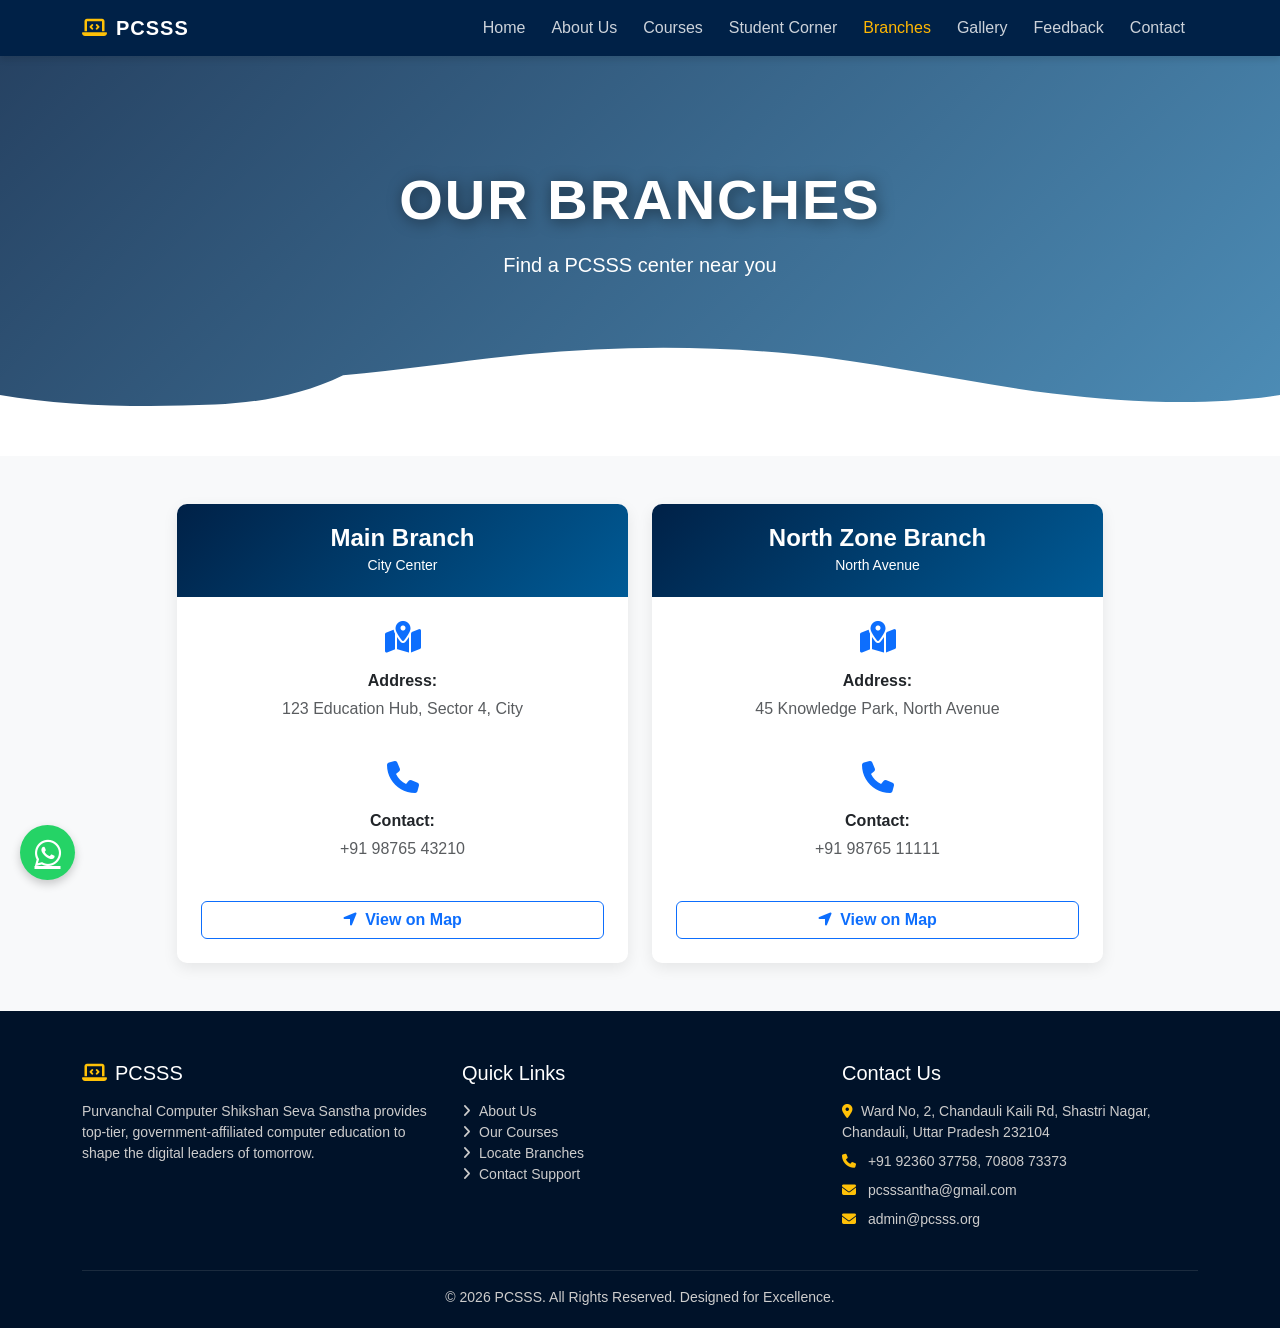
<file: branches.html>
<!DOCTYPE html>
<html lang="en">
<head>
    <meta charset="UTF-8">
    <meta name="viewport" content="width=device-width, initial-scale=1.0">
    <title>Our Branches | PCSSS</title>
    <link rel="icon" href="https://cdn-icons-png.flaticon.com/512/2884/2884931.png" type="image/png">
    <link href="https://cdn.jsdelivr.net/npm/bootstrap@5.3.0/dist/css/bootstrap.min.css" rel="stylesheet">
    <link rel="stylesheet" href="https://cdnjs.cloudflare.com/ajax/libs/font-awesome/6.4.0/css/all.min.css">
    <link href="https://unpkg.com/aos@2.3.1/dist/aos.css" rel="stylesheet">
    <link rel="stylesheet" href="css/style.css">
</head>
<body>

    <div id="preloader"><div class="spinner"></div></div>

    <nav class="navbar navbar-expand-lg sticky-top">
        <div class="container">
            <a class="navbar-brand" href="index.html">
                <i class="fa-solid fa-laptop-code me-2 text-warning"></i>PCSSS
            </a>
            <button class="navbar-toggler text-white" type="button" data-bs-toggle="collapse" data-bs-target="#navbarNav">
                <i class="fa-solid fa-bars"></i>
            </button>
            <div class="collapse navbar-collapse" id="navbarNav">
                <ul class="navbar-nav ms-auto">
                    <li class="nav-item"><a class="nav-link" href="index.html">Home</a></li>
                    <li class="nav-item"><a class="nav-link" href="about.html">About Us</a></li>
                    <li class="nav-item"><a class="nav-link" href="courses.html">Courses</a></li>
                    <li class="nav-item"><a class="nav-link" href="student-corner.html">Student Corner</a></li>
                    <li class="nav-item"><a class="nav-link active" href="branches.html">Branches</a></li>
                    <li class="nav-item"><a class="nav-link" href="gallery.html">Gallery</a></li>
                    <li class="nav-item"><a class="nav-link" href="feedback.html">Feedback</a></li>
                    <li class="nav-item"><a class="nav-link" href="contact.html">Contact</a></li>
                </ul>
            </div>
        </div>
    </nav>

    <section class="modern-page-header text-white text-center" style="background: url('https://images.unsplash.com/photo-1619070284836-e850273d69ac?q=80&w=1074&auto=format&fit=crop&ixlib=rb-4.1.0&ixid=M3wxMjA3fDB8MHxwaG90by1wYWdlfHx8fGVufDB8fHx8fA%3D%3D') center/cover fixed;">
        <div class="overlay"></div>
        <div class="container" data-aos="zoom-out" data-aos-duration="1000">
            <h1 class="display-4 fw-bolder text-uppercase mb-3">Our Branches</h1>
            <p class="lead">Find a PCSSS center near you</p>    
        </div>

        <div class="custom-shape-divider-bottom">
            <svg data-name="Layer 1" xmlns="http://www.w3.org/2000/svg" viewBox="0 0 1200 120" preserveAspectRatio="none">
                <path d="M321.39,56.44c58-10.79,114.16-30.13,172-41.86,82.39-16.72,168.19-17.73,250.45-.39C823.78,31,906.67,72,985.66,92.83c70.05,18.48,146.53,26.09,214.34,3V120H0V95.8C59.71,118.08,130.83,121.32,201.33,115.1,242.47,111.41,283.47,95.53,321.39,56.44Z" class="shape-fill"></path>
            </svg>
        </div>
    </section>

    <section class="py-5 bg-light" style="min-height: 50vh;">
        <div class="container">
            <div class="row g-4 justify-content-center">
                <div class="col-md-6 col-lg-5" data-aos="fade-up">
                    <div class="card branch-card h-100">
                        <div class="card-header-gradient text-center">
                            <h4 class="mb-0 fw-bold">Main Branch</h4>
                            <small>City Center</small>
                        </div>
                        <div class="card-body p-4 text-center d-flex flex-column">
                            <div class="mb-4">
                                <i class="fa-solid fa-map-location-dot fa-2x text-primary mb-3"></i>
                                <p class="mb-1 fw-bold">Address:</p>
                                <p class="text-muted">123 Education Hub, Sector 4, City</p>
                            </div>
                            <div class="mb-4">
                                <i class="fa-solid fa-phone fa-2x text-primary mb-3"></i>
                                <p class="mb-1 fw-bold">Contact:</p>
                                <p class="text-muted">+91 98765 43210</p>
                            </div>
                            <a href="https://www.google.com/maps/place/Purvanchal+Computer+Shikshan+Seva+Sanstha/@25.2636258,83.2574684,17z/data=!3m1!4b1!4m6!3m5!1s0x398e162c1be336d1:0xec86ca6ce432985d!8m2!3d25.263621!4d83.2600433!16s%2Fg%2F11f123ybty?entry=ttu&g_ep=EgoyMDI2MDIxOC4wIKXMDSoASAFQAw%3D%3D" target="_blank" class="btn btn-outline-primary mt-auto fw-bold">
                                <i class="fa-solid fa-location-arrow me-2"></i>View on Map
                            </a>
                        </div>
                    </div>
                </div>

                <div class="col-md-6 col-lg-5" data-aos="fade-up" data-aos-delay="100">
                    <div class="card branch-card h-100">
                        <div class="card-header-gradient text-center">
                            <h4 class="mb-0 fw-bold">North Zone Branch</h4>
                            <small>North Avenue</small>
                        </div>
                        <div class="card-body p-4 text-center d-flex flex-column">
                            <div class="mb-4">
                                <i class="fa-solid fa-map-location-dot fa-2x text-primary mb-3"></i>
                                <p class="mb-1 fw-bold">Address:</p>
                                <p class="text-muted">45 Knowledge Park, North Avenue</p>
                            </div>
                            <div class="mb-4">
                                <i class="fa-solid fa-phone fa-2x text-primary mb-3"></i>
                                <p class="mb-1 fw-bold">Contact:</p>
                                <p class="text-muted">+91 98765 11111</p>
                            </div>
                            <a href="https://maps.google.com" target="_blank" class="btn btn-outline-primary mt-auto fw-bold">
                                <i class="fa-solid fa-location-arrow me-2"></i>View on Map
                            </a>
                        </div>
                    </div>
                </div>
            </div>
        </div>
    </section>

    <footer>
        <div class="container">
            <div class="row g-4">
                <div class="col-md-4">
                    <h5 class="mb-3"><i class="fa-solid fa-laptop-code text-warning me-2"></i>PCSSS</h5>
                    <p class="small">Purvanchal Computer Shikshan Seva Sanstha provides top-tier, government-affiliated computer education to shape the digital leaders of tomorrow.</p>
                </div>
                <div class="col-md-4">
                    <h5 class="mb-3">Quick Links</h5>
                    <ul class="list-unstyled small">
                        <li><a href="about.html"><i class="fa-solid fa-angle-right me-2"></i>About Us</a></li>
                        <li><a href="courses.html"><i class="fa-solid fa-angle-right me-2"></i>Our Courses</a></li>
                        <li><a href="branches.html"><i class="fa-solid fa-angle-right me-2"></i>Locate Branches</a></li>
                        <li><a href="contact.html"><i class="fa-solid fa-angle-right me-2"></i>Contact Support</a></li>
                    </ul>
                </div>
                <div class="col-md-4">
                    <h5 class="mb-3">Contact Us</h5>
                    <ul class="list-unstyled small">
                        <li class="mb-2"><i class="fa-solid fa-location-dot me-2 text-warning"></i>Ward No, 2, Chandauli Kaili Rd, Shastri Nagar, Chandauli, Uttar Pradesh 232104</li>
                        <li class="mb-2"><i class="fa-solid fa-phone me-2 text-warning"></i> +91 92360 37758, 70808 73373</li>
                        <li class="mb-2"><i class="fa-solid fa-envelope me-2 text-warning"></i> pcsssantha@gmail.com</li>
                        <li class="mb-2"><i class="fa-solid fa-envelope me-2 text-warning"></i> admin@pcsss.org</li>
                    </ul>
                </div>
            </div>
            <hr class="mt-4 mb-3 border-secondary">
            <div class="text-center small">
                &copy; 2026 PCSSS. All Rights Reserved. Designed for Excellence.
            </div>
        </div>
    </footer>

    <a href="https://wa.me/919876543210" target="_blank" class="whatsapp-float" title="Chat on WhatsApp"><i class="fa-brands fa-whatsapp"></i></a>
    <a href="#" class="scroll-top"><i class="fa-solid fa-arrow-up"></i></a>

    <script src="https://cdn.jsdelivr.net/npm/bootstrap@5.3.0/dist/js/bootstrap.bundle.min.js"></script>
    <script src="https://unpkg.com/aos@2.3.1/dist/aos.js"></script>
    <script src="js/script.js"></script>
</body>
</html>
</file>
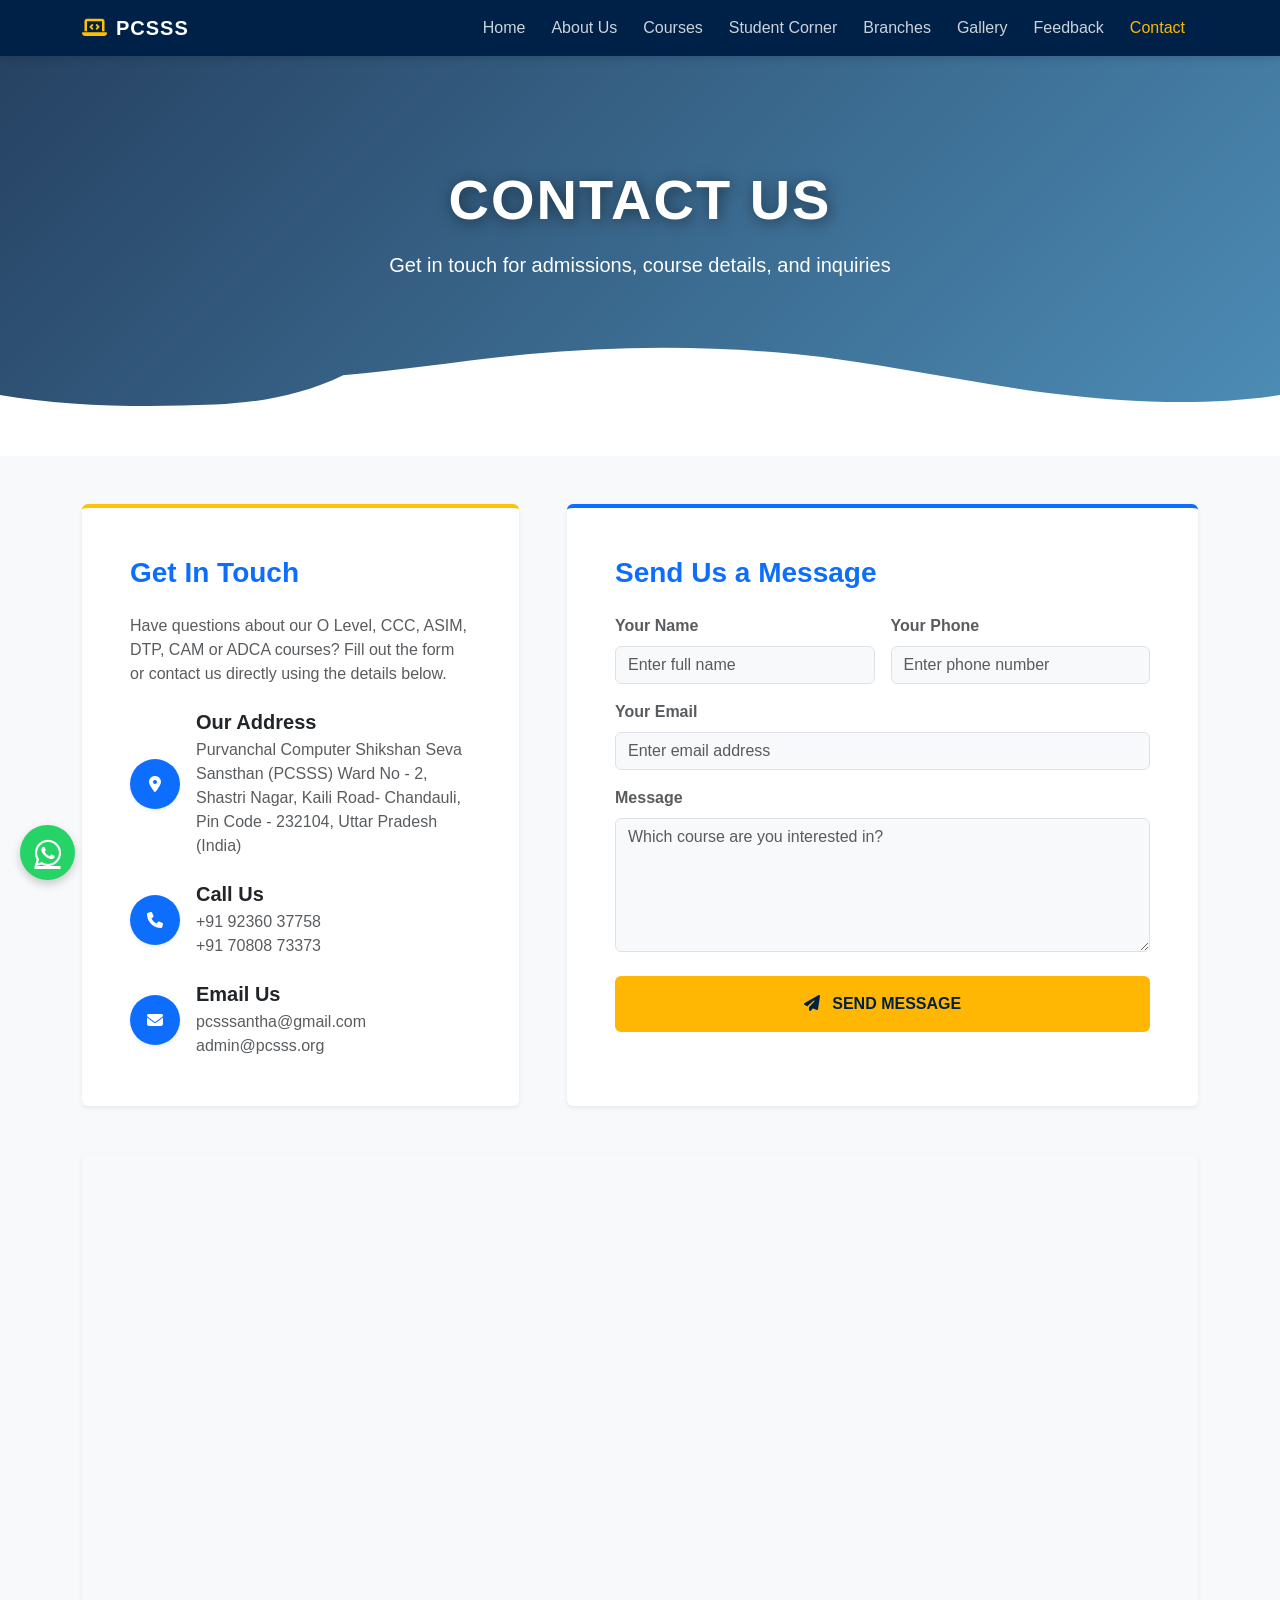
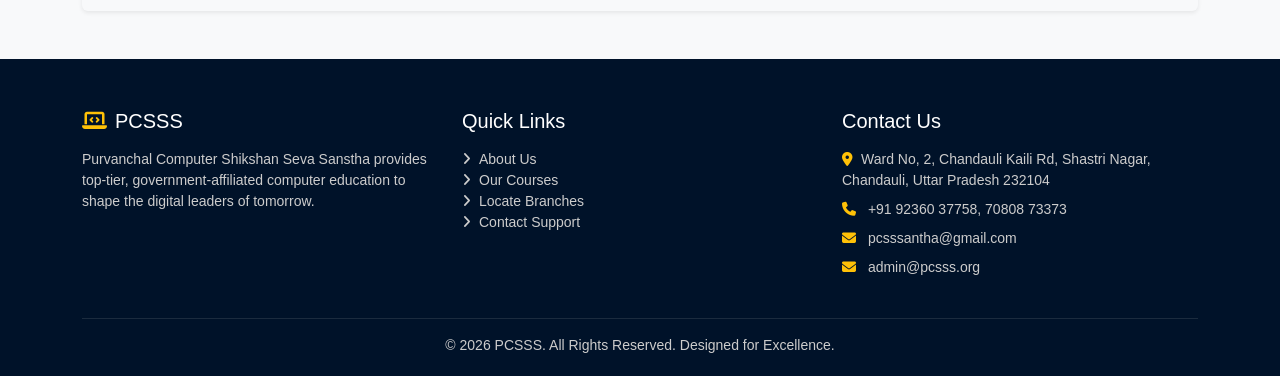
<file: contact.html>
<!DOCTYPE html>
<html lang="en">
<head>
    <meta charset="UTF-8">
    <meta name="viewport" content="width=device-width, initial-scale=1.0">
    <title>Contact Us | PCSSS</title>
    <link rel="icon" href="https://cdn-icons-png.flaticon.com/512/2884/2884931.png" type="image/png">
    <link href="https://cdn.jsdelivr.net/npm/bootstrap@5.3.0/dist/css/bootstrap.min.css" rel="stylesheet">
    <link rel="stylesheet" href="https://cdnjs.cloudflare.com/ajax/libs/font-awesome/6.4.0/css/all.min.css">
    <link href="https://unpkg.com/aos@2.3.1/dist/aos.css" rel="stylesheet">
    <link rel="stylesheet" href="css/style.css">
</head>
<body>

    <div id="preloader"><div class="spinner"></div></div>

    <nav class="navbar navbar-expand-lg sticky-top">
        <div class="container">
            <a class="navbar-brand" href="index.html">
                <i class="fa-solid fa-laptop-code me-2 text-warning"></i>PCSSS
            </a>
            <button class="navbar-toggler text-white" type="button" data-bs-toggle="collapse" data-bs-target="#navbarNav">
                <i class="fa-solid fa-bars"></i>
            </button>
            <div class="collapse navbar-collapse" id="navbarNav">
                <ul class="navbar-nav ms-auto">
                    <li class="nav-item"><a class="nav-link" href="index.html">Home</a></li>
                    <li class="nav-item"><a class="nav-link" href="about.html">About Us</a></li>
                    <li class="nav-item"><a class="nav-link" href="courses.html">Courses</a></li>
                    <li class="nav-item"><a class="nav-link" href="student-corner.html">Student Corner</a></li>
                    <li class="nav-item"><a class="nav-link" href="branches.html">Branches</a></li>
                    <li class="nav-item"><a class="nav-link" href="gallery.html">Gallery</a></li>
                    <li class="nav-item"><a class="nav-link" href="feedback.html">Feedback</a></li>
                    <li class="nav-item"><a class="nav-link active" href="contact.html">Contact</a></li>
                </ul>
            </div>
        </div>
    </nav>

    <section class="modern-page-header text-white text-center" style="background: url('https://images.unsplash.com/photo-1596524430615-b46475ddff6e?q=80&w=1170&auto=format&fit=crop&ixlib=rb-4.1.0&ixid=M3wxMjA3fDB8MHxwaG90by1wYWdlfHx8fGVufDB8fHx8fA%3D%3D') center/cover fixed;">
        <div class="overlay"></div>
        <div class="container" data-aos="zoom-out" data-aos-duration="1000">
            <h1 class="display-4 fw-bolder text-uppercase mb-3">Contact Us</h1>
            <p class="lead">Get in touch for admissions, course details, and inquiries</p>
        </div>

        <div class="custom-shape-divider-bottom">
            <svg data-name="Layer 1" xmlns="http://www.w3.org/2000/svg" viewBox="0 0 1200 120" preserveAspectRatio="none">
                <path d="M321.39,56.44c58-10.79,114.16-30.13,172-41.86,82.39-16.72,168.19-17.73,250.45-.39C823.78,31,906.67,72,985.66,92.83c70.05,18.48,146.53,26.09,214.34,3V120H0V95.8C59.71,118.08,130.83,121.32,201.33,115.1,242.47,111.41,283.47,95.53,321.39,56.44Z" class="shape-fill"></path>
            </svg>
        </div>
    </section>

    <section class="py-5 bg-light min-vh-100">
        <div class="container">
            <div class="row g-5">
                
                <div class="col-lg-5" data-aos="fade-right">
                    <div class="bg-white p-5 rounded shadow-sm h-100 border-top border-4 border-warning">
                        <h3 class="fw-bold mb-4 text-primary">Get In Touch</h3>
                        <p class="text-muted mb-4">Have questions about our O Level, CCC, ASIM, DTP, CAM or ADCA courses? Fill out the form or contact us directly using the details below.</p>
                        
                        <div class="d-flex mb-4 align-items-center">
                            <div class="bg-primary text-white rounded-circle d-flex justify-content-center align-items-center me-3 shadow-sm" style="width: 50px; height: 50px; flex-shrink: 0;">
                                <i class="fa-solid fa-location-dot"></i>
                            </div>
                            <div>
                                <h5 class="fw-bold mb-1 text-dark">Our Address</h5>
                                <p class="text-muted mb-0">Purvanchal Computer Shikshan Seva Sansthan (PCSSS)
                                                            Ward No - 2, Shastri Nagar,
                                                            Kaili Road- Chandauli,
                                                            Pin Code - 232104,
                                                            Uttar Pradesh (India)</p>
                            </div>
                        </div>
                        
                        <div class="d-flex mb-4 align-items-center">
                            <div class="bg-primary text-white rounded-circle d-flex justify-content-center align-items-center me-3 shadow-sm" style="width: 50px; height: 50px; flex-shrink: 0;">
                                <i class="fa-solid fa-phone"></i>
                            </div>
                            <div>
                                <h5 class="fw-bold mb-1 text-dark">Call Us</h5>
                                <p class="text-muted mb-0">+91 92360 37758<br>+91 70808 73373</p>
                            </div>
                        </div>
                        
                        <div class="d-flex align-items-center">
                            <div class="bg-primary text-white rounded-circle d-flex justify-content-center align-items-center me-3 shadow-sm" style="width: 50px; height: 50px; flex-shrink: 0;">
                                <i class="fa-solid fa-envelope"></i>
                            </div>
                            <div>
                                <h5 class="fw-bold mb-1 text-dark">Email Us</h5>
                                <p class="text-muted mb-0">pcsssantha@gmail.com <br>admin@pcsss.org</p>
                            </div>
                        </div>
                    </div>
                </div>

                <div class="col-lg-7" data-aos="fade-left">
                    <form action="https://formsubmit.co/pgllcreator@gmail.com" method="POST" class="bg-white p-5 rounded shadow-sm h-100 border-top border-4 border-primary">
                        <h3 class="fw-bold mb-4 text-primary">Send Us a Message</h3>
                        <div class="row g-3">
                            <div class="col-md-6">
                                <label class="form-label fw-bold text-muted">Your Name</label>
                                <input type="text" class="form-control bg-light" placeholder="Enter full name" required>
                            </div>
                            <div class="col-md-6">
                                <label class="form-label fw-bold text-muted">Your Phone</label>
                                <input type="tel" class="form-control bg-light" placeholder="Enter phone number" required>
                            </div>
                            <div class="col-12">
                                <label class="form-label fw-bold text-muted">Your Email</label>
                                <input type="email" class="form-control bg-light" placeholder="Enter email address" required>
                            </div>
                            <div class="col-12">
                                <label class="form-label fw-bold text-muted">Message</label>
                                <textarea class="form-control bg-light" rows="5" placeholder="Which course are you interested in?" required></textarea>
                            </div>
                            <div class="col-12 mt-4">
                                <button type="submit" class="btn btn-custom w-100 py-3 text-uppercase letter-spacing-1">
                                    <i class="fa-solid fa-paper-plane me-2"></i> Send Message
                                </button>
                            </div>
                        </div>
                    </form>
                </div>
            </div>

            <div class="mt-5 rounded overflow-hidden shadow-sm" data-aos="zoom-in">
                <iframe src="https://www.google.com/maps/embed?pb=!1m18!1m12!1m3!1d3608.20686133061!2d83.25746837605583!3d25.263625829005534!2m3!1f0!2f0!3f0!3m2!1i1024!2i768!4f13.1!3m3!1m2!1s0x398e162c1be336d1%3A0xec86ca6ce432985d!2sPurvanchal%20Computer%20Shikshan%20Seva%20Sanstha!5e0!3m2!1sen!2sin!4v1771897618115!5m2!1sen!2sin" width="100%" height="450" style="border:0;" allowfullscreen="" loading="lazy" referrerpolicy="no-referrer-when-downgrade"></iframe>
            </div>
        </div>
    </section>

    <footer>
        <div class="container">
            <div class="row g-4">
                <div class="col-md-4">
                    <h5 class="mb-3"><i class="fa-solid fa-laptop-code text-warning me-2"></i>PCSSS</h5>
                    <p class="small">Purvanchal Computer Shikshan Seva Sanstha provides top-tier, government-affiliated computer education to shape the digital leaders of tomorrow.</p>
                </div>
                <div class="col-md-4">
                    <h5 class="mb-3">Quick Links</h5>
                    <ul class="list-unstyled small">
                        <li><a href="about.html"><i class="fa-solid fa-angle-right me-2"></i>About Us</a></li>
                        <li><a href="courses.html"><i class="fa-solid fa-angle-right me-2"></i>Our Courses</a></li>
                        <li><a href="branches.html"><i class="fa-solid fa-angle-right me-2"></i>Locate Branches</a></li>
                        <li><a href="contact.html"><i class="fa-solid fa-angle-right me-2"></i>Contact Support</a></li>
                    </ul>
                </div>
                <div class="col-md-4">
                    <h5 class="mb-3">Contact Us</h5>
                    <ul class="list-unstyled small">
                        <li class="mb-2"><i class="fa-solid fa-location-dot me-2 text-warning"></i>Ward No, 2, Chandauli Kaili Rd, Shastri Nagar, Chandauli, Uttar Pradesh 232104</li>
                        <li class="mb-2"><i class="fa-solid fa-phone me-2 text-warning"></i> +91 92360 37758, 70808 73373</li>
                        <li class="mb-2"><i class="fa-solid fa-envelope me-2 text-warning"></i> pcsssantha@gmail.com</li>
                        <li class="mb-2"><i class="fa-solid fa-envelope me-2 text-warning"></i> admin@pcsss.org</li>
                    </ul>
                </div>
            </div>
            <hr class="mt-4 mb-3 border-secondary">
            <div class="text-center small">
                &copy; 2026 PCSSS. All Rights Reserved. Designed for Excellence.
            </div>
        </div>
    </footer>

    <a href="https://wa.me/919876543210" target="_blank" class="whatsapp-float" title="Chat on WhatsApp"><i class="fa-brands fa-whatsapp"></i></a>
    <a href="#" class="scroll-top"><i class="fa-solid fa-arrow-up"></i></a>

    <script src="https://cdn.jsdelivr.net/npm/bootstrap@5.3.0/dist/js/bootstrap.bundle.min.js"></script>
    <script src="https://unpkg.com/aos@2.3.1/dist/aos.js"></script>
    <script src="js/script.js"></script>
</body>
</html>
</file>
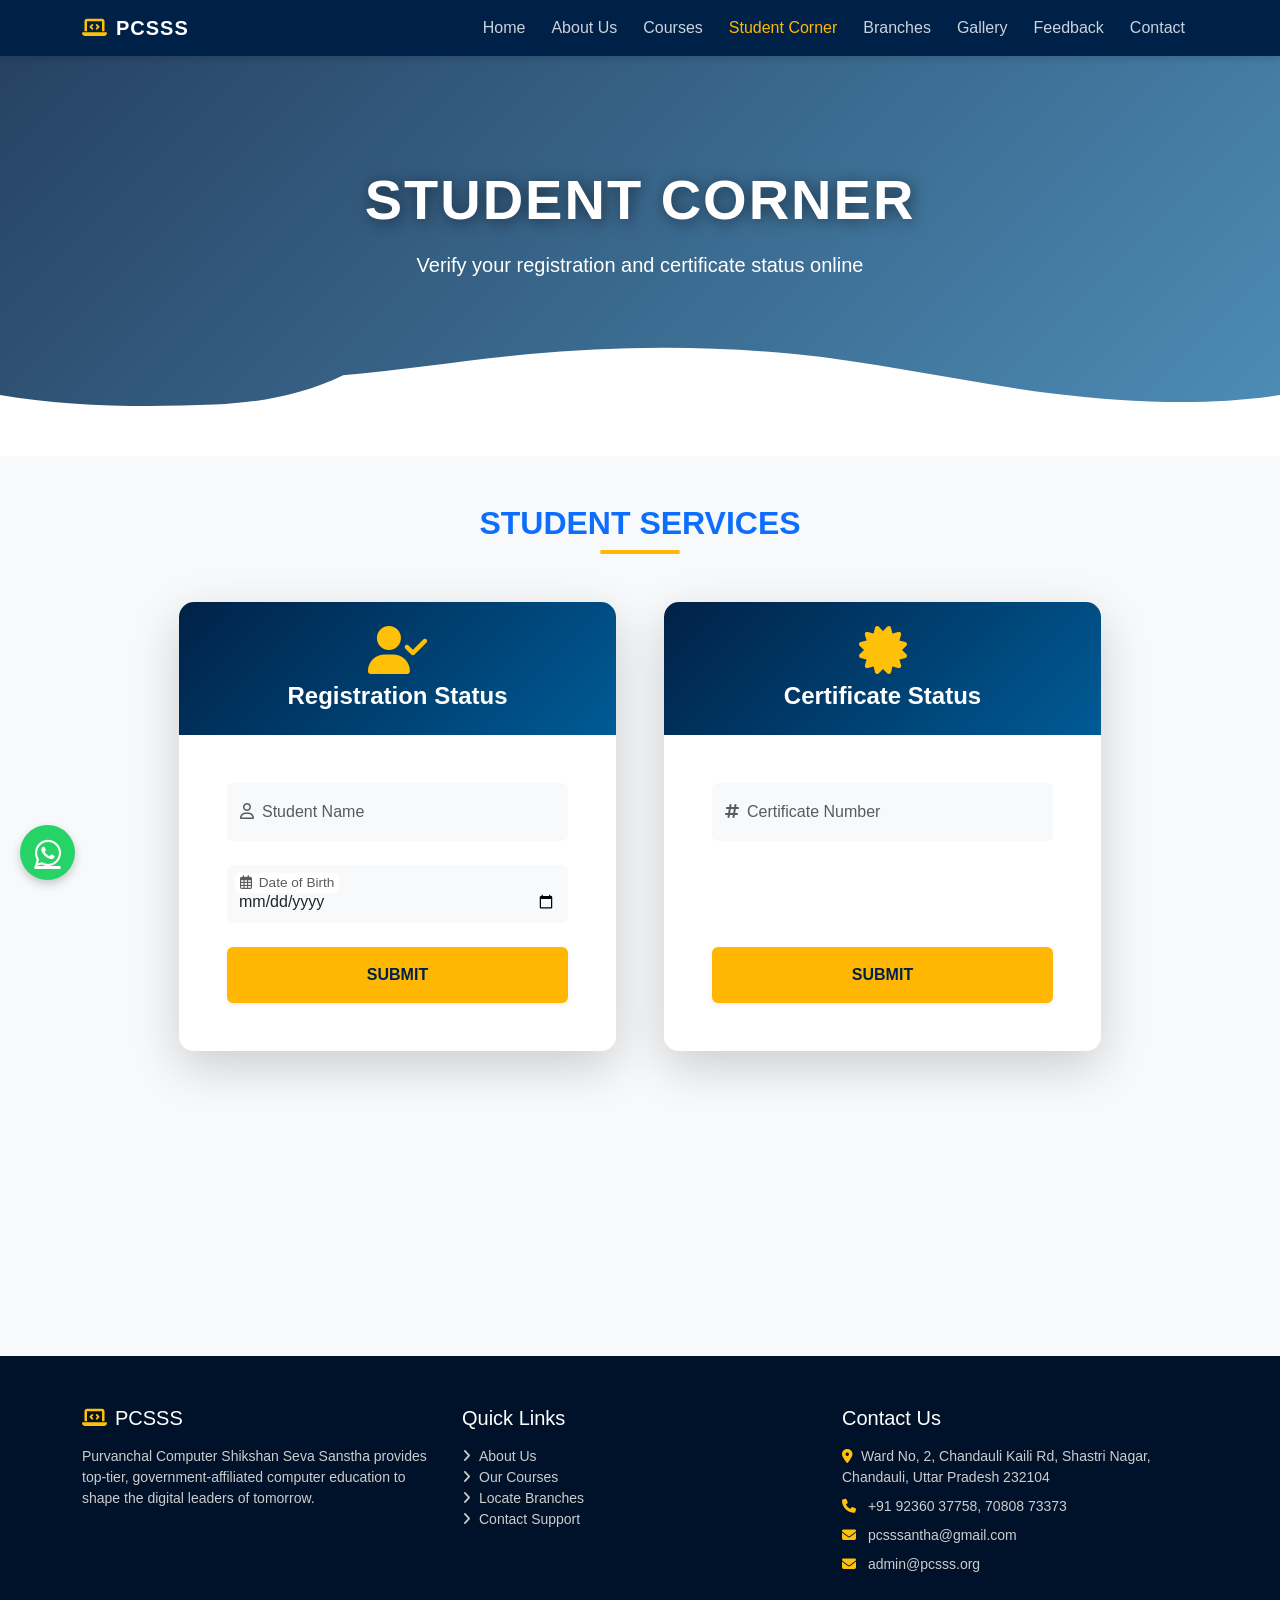
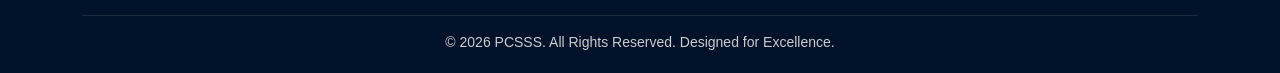
<file: student-corner.html>
<!DOCTYPE html>
<html lang="en">
<head>
    <meta charset="UTF-8">
    <meta name="viewport" content="width=device-width, initial-scale=1.0">
    <title>Student Corner | PCSSS</title>
    <link rel="icon" href="https://cdn-icons-png.flaticon.com/512/2884/2884931.png" type="image/png">
    <link href="https://cdn.jsdelivr.net/npm/bootstrap@5.3.0/dist/css/bootstrap.min.css" rel="stylesheet">
    <link rel="stylesheet" href="https://cdnjs.cloudflare.com/ajax/libs/font-awesome/6.4.0/css/all.min.css">
    <link href="https://unpkg.com/aos@2.3.1/dist/aos.css" rel="stylesheet">
    <link rel="stylesheet" href="css/style.css">
</head>
<body>

    <div id="preloader"><div class="spinner"></div></div>

    <nav class="navbar navbar-expand-lg sticky-top">
        <div class="container">
            <a class="navbar-brand" href="index.html">
                <i class="fa-solid fa-laptop-code me-2 text-warning"></i>PCSSS
            </a>
            <button class="navbar-toggler text-white" type="button" data-bs-toggle="collapse" data-bs-target="#navbarNav">
                <i class="fa-solid fa-bars"></i>
            </button>
            <div class="collapse navbar-collapse" id="navbarNav">
                <ul class="navbar-nav ms-auto">
                    <li class="nav-item"><a class="nav-link" href="index.html">Home</a></li>
                    <li class="nav-item"><a class="nav-link" href="about.html">About Us</a></li>
                    <li class="nav-item"><a class="nav-link" href="courses.html">Courses</a></li>
                    <li class="nav-item"><a class="nav-link active" href="student-corner.html">Student Corner</a></li>
                    <li class="nav-item"><a class="nav-link" href="branches.html">Branches</a></li>
                    <li class="nav-item"><a class="nav-link" href="gallery.html">Gallery</a></li>
                    <li class="nav-item"><a class="nav-link" href="feedback.html">Feedback</a></li>
                    <li class="nav-item"><a class="nav-link" href="contact.html">Contact</a></li>
                </ul>
            </div>
        </div>
    </nav>

    <section class="modern-page-header text-white text-center" style="background: url('https://plus.unsplash.com/premium_photo-1720192861639-1524439fc166?q=80&w=1170&auto=format&fit=crop&ixlib=rb-4.1.0&ixid=M3wxMjA3fDB8MHxwaG90by1wYWdlfHx8fGVufDB8fHx8fA%3D%3D') center/cover fixed;">
        <div class="overlay"></div>
        <div class="container" data-aos="zoom-out" data-aos-duration="1000">
            <h1 class="display-4 fw-bolder text-uppercase mb-3">Student Corner</h1>
            <p class="lead">Verify your registration and certificate status online</p>
        </div>

        <div class="custom-shape-divider-bottom">
            <svg data-name="Layer 1" xmlns="http://www.w3.org/2000/svg" viewBox="0 0 1200 120" preserveAspectRatio="none">
                <path d="M321.39,56.44c58-10.79,114.16-30.13,172-41.86,82.39-16.72,168.19-17.73,250.45-.39C823.78,31,906.67,72,985.66,92.83c70.05,18.48,146.53,26.09,214.34,3V120H0V95.8C59.71,118.08,130.83,121.32,201.33,115.1,242.47,111.41,283.47,95.53,321.39,56.44Z" class="shape-fill"></path>
            </svg>
        </div>
    </section>

    <section class="py-5 bg-light min-vh-100">
        <div class="container">
            <div class="text-center mb-5" data-aos="fade-up">
                <h2 class="fw-bold text-primary text-uppercase">Student Services</h2>
                <div class="mx-auto mt-2" style="width: 80px; height: 4px; background-color: var(--accent-color); border-radius: 2px;"></div>
            </div>

            <div class="row g-5 justify-content-center">
                
                <div class="col-lg-5 col-md-6" data-aos="fade-right">
                    <div class="card h-100 border-0 shadow-lg" style="border-radius: 15px; overflow: hidden; transition: transform 0.3s;">
                        <div class="card-header-gradient text-center py-4">
                            <i class="fa-solid fa-user-check fa-3x mb-2 text-warning"></i>
                            <h4 class="mb-0 fw-bold">Registration Status</h4>
                        </div>
                        <div class="card-body p-4 p-md-5 bg-white">
                            <form>
                                <div class="form-floating mb-4">
                                    <input type="text" class="form-control bg-light border-0" id="studentName" placeholder="Student Name" required>
                                    <label for="studentName" class="text-muted"><i class="fa-regular fa-user me-2"></i>Student Name</label>
                                </div>
                                <div class="form-floating mb-4">
                                    <input type="date" class="form-control bg-light border-0" id="dob" placeholder="Date of Birth" required>
                                    <label for="dob" class="text-muted"><i class="fa-regular fa-calendar-alt me-2"></i>Date of Birth</label>
                                </div>
                                <button type="submit" class="btn btn-custom w-100 py-3 fw-bold text-uppercase letter-spacing-1 shadow-sm">
                                    Submit
                                </button>
                            </form>
                        </div>
                    </div>
                </div>

                <div class="col-lg-5 col-md-6" data-aos="fade-left">
                    <div class="card h-100 border-0 shadow-lg" style="border-radius: 15px; overflow: hidden; transition: transform 0.3s;">
                        <div class="card-header-gradient text-center py-4">
                            <i class="fa-solid fa-certificate fa-3x mb-2 text-warning"></i>
                            <h4 class="mb-0 fw-bold">Certificate Status</h4>
                        </div>
                        <div class="card-body p-4 p-md-5 bg-white d-flex flex-column">
                            <form class="flex-grow-1">
                                <div class="form-floating mb-4">
                                    <input type="text" class="form-control bg-light border-0" id="certNumber" placeholder="Certificate Number" required>
                                    <label for="certNumber" class="text-muted"><i class="fa-solid fa-hashtag me-2"></i>Certificate Number</label>
                                </div>
                                <div class="mb-4 d-none d-md-block" style="height: 58px;"></div>
                                <button type="submit" class="btn btn-custom w-100 py-3 fw-bold text-uppercase letter-spacing-1 shadow-sm mt-auto">
                                    Submit
                                </button>
                            </form>
                        </div>
                    </div>
                </div>

            </div>
        </div>
    </section>

    <footer>
        <div class="container">
            <div class="row g-4">
                <div class="col-md-4">
                    <h5 class="mb-3"><i class="fa-solid fa-laptop-code text-warning me-2"></i>PCSSS</h5>
                    <p class="small">Purvanchal Computer Shikshan Seva Sanstha provides top-tier, government-affiliated computer education to shape the digital leaders of tomorrow.</p>
                </div>
                <div class="col-md-4">
                    <h5 class="mb-3">Quick Links</h5>
                    <ul class="list-unstyled small">
                        <li><a href="about.html"><i class="fa-solid fa-angle-right me-2"></i>About Us</a></li>
                        <li><a href="courses.html"><i class="fa-solid fa-angle-right me-2"></i>Our Courses</a></li>
                        <li><a href="branches.html"><i class="fa-solid fa-angle-right me-2"></i>Locate Branches</a></li>
                        <li><a href="contact.html"><i class="fa-solid fa-angle-right me-2"></i>Contact Support</a></li>
                    </ul>
                </div>
                <div class="col-md-4">
                    <h5 class="mb-3">Contact Us</h5>
                    <ul class="list-unstyled small">
                        <li class="mb-2"><i class="fa-solid fa-location-dot me-2 text-warning"></i>Ward No, 2, Chandauli Kaili Rd, Shastri Nagar, Chandauli, Uttar Pradesh 232104</li>
                        <li class="mb-2"><i class="fa-solid fa-phone me-2 text-warning"></i> +91 92360 37758, 70808 73373</li>
                        <li class="mb-2"><i class="fa-solid fa-envelope me-2 text-warning"></i> pcsssantha@gmail.com</li>
                        <li class="mb-2"><i class="fa-solid fa-envelope me-2 text-warning"></i> admin@pcsss.org</li>
                    </ul>
                </div>
            </div>
            <hr class="mt-4 mb-3 border-secondary">
            <div class="text-center small">
                &copy; 2026 PCSSS. All Rights Reserved. Designed for Excellence.
            </div>
        </div>
    </footer>

    <a href="https://wa.me/919236037758" target="_blank" class="whatsapp-float" title="Chat on WhatsApp"><i class="fa-brands fa-whatsapp"></i></a>
    <a href="#" class="scroll-top"><i class="fa-solid fa-arrow-up"></i></a>

    <script src="https://cdn.jsdelivr.net/npm/bootstrap@5.3.0/dist/js/bootstrap.bundle.min.js"></script>
    <script src="https://unpkg.com/aos@2.3.1/dist/aos.js"></script>
    <script src="js/script.js"></script>
</body>
</html>
</file>
<file: css/style.css>
/* =========================================
   PCSSS - Custom CSS
   Theme: Dark Blue, White, Gradient
========================================= */

:root {
  --primary-color: #002147; /* Dark Blue */
  --secondary-color: #005b96; /* Lighter Blue */
  --accent-color: #ffb703; /* Yellow/Gold for CTAs */
  --text-dark: #333333;
  --text-light: #ffffff;
  --bg-light: #f8f9fa;
}

body {
  font-family: 'Segoe UI', Tahoma, Geneva, Verdana, sans-serif;
  overflow-x: hidden;
}

/* Preloader */
#preloader {
  position: fixed;
  top: 0; left: 0; width: 100%; height: 100%;
  background: var(--text-light);
  z-index: 9999;
  display: flex;
  justify-content: center;
  align-items: center;
  transition: opacity 0.5s ease;
}
.spinner {
  width: 50px; height: 50px;
  border: 5px solid var(--bg-light);
  border-top: 5px solid var(--primary-color);
  border-radius: 50%;
  animation: spin 1s linear infinite;
}
@keyframes spin { 0% { transform: rotate(0deg); } 100% { transform: rotate(360deg); } }

/* Navbar */
.navbar {
  background: var(--primary-color);
  box-shadow: 0 4px 6px rgba(0,0,0,0.1);
  transition: all 0.3s ease;
}
.navbar-brand {
  font-weight: 700;
  color: var(--text-light) !important;
  letter-spacing: 1px;
}
.nav-link {
  color: rgba(255,255,255,0.8) !important;
  font-weight: 500;
  margin: 0 5px;
  transition: color 0.3s;
}
.nav-link:hover, .nav-link.active {
  color: var(--accent-color) !important;
}

/* Hero Section */
.hero-section {
  background-color: var(--primary-color);
  color: var(--text-light);
  padding: 150px 0 100px;
  min-height: 80vh;
  display: flex;
  align-items: center;
}
.btn-custom {
  background-color: var(--accent-color);
  color: var(--primary-color);
  font-weight: bold;
  border: none;
  transition: transform 0.3s, box-shadow 0.3s;
}
.btn-custom:hover {
  transform: translateY(-3px);
  box-shadow: 0 4px 15px rgba(255, 183, 3, 0.4);
  color: var(--primary-color);
}
.btn-outline-custom {
  border: 2px solid var(--text-light);
  color: var(--text-light);
  font-weight: bold;
  transition: all 0.3s;
}
.btn-outline-custom:hover {
  background: var(--text-light);
  color: var(--primary-color);
}

/* Cards & Hover Effects */
.course-card, .branch-card {
  border: none;
  border-radius: 10px;
  box-shadow: 0 5px 15px rgba(0,0,0,0.08);
  transition: transform 0.3s ease, box-shadow 0.3s ease;
  overflow: hidden;
}
.course-card:hover, .branch-card:hover {
  transform: translateY(-10px);
  box-shadow: 0 15px 30px rgba(0,0,0,0.15);
}
.card-header-gradient {
  background: linear-gradient(135deg, var(--primary-color), var(--secondary-color));
  color: var(--text-light);
  padding: 20px;
}

/* Gallery */
.gallery-item {
  overflow: hidden;
  border-radius: 8px;
  cursor: pointer;
}
.gallery-item img {
  width: 100%;
  height: 250px;
  object-fit: cover;
  transition: transform 0.5s ease;
}
.gallery-item:hover img {
  transform: scale(1.1);
}

/* Testimonials / Feedback */
.testimonial-card {
  background: var(--bg-light);
  padding: 30px;
  border-radius: 10px;
  text-align: center;
  border-bottom: 4px solid var(--secondary-color);
}
.student-img {
  width: 80px; height: 80px;
  border-radius: 50%;
  object-fit: cover;
  margin: 0 auto 15px;
  border: 3px solid var(--accent-color);
}

/* Stats Section */
.stats-section {
  background: var(--primary-color);
  color: var(--text-light);
  padding: 60px 0;
}
.stat-number {
  font-size: 2.5rem;
  font-weight: bold;
  color: var(--accent-color);
}

/* Floating Buttons */
.scroll-top {
  position: fixed;
  bottom: 20px; right: 20px;
  background: var(--primary-color);
  color: white;
  width: 45px; height: 45px;
  border-radius: 50%;
  display: flex; justify-content: center; align-items: center;
  text-decoration: none;
  opacity: 0; visibility: hidden;
  transition: all 0.3s;
  z-index: 1000;
}
.scroll-top.show { opacity: 1; visibility: visible; }
.scroll-top:hover { background: var(--secondary-color); color: white; }

.whatsapp-float {
  position: fixed;
  bottom: 20px; left: 20px;
  background: #25d366;
  color: white;
  width: 55px; height: 55px;
  border-radius: 50%;
  display: flex; justify-content: center; align-items: center;
  font-size: 30px;
  box-shadow: 0 4px 10px rgba(0,0,0,0.2);
  z-index: 1000;
  transition: transform 0.3s;
}
.whatsapp-float:hover { transform: scale(1.1); color: white; }

/* Footer */
footer {
  background: #001229;
  color: #ccc;
  padding: 50px 0 20px;
}
footer h5 { color: var(--text-light); }
footer a { color: #ccc; text-decoration: none; transition: 0.3s; }
footer a:hover { color: var(--accent-color); }
/* =========================================
   MODERN PAGE HEADER STYLING
========================================= */
.modern-page-header {
    position: relative;
    /* Aap yahan koi bhi background image laga sakte hain */
    background: url('https://images.unsplash.com/photo-1497366216548-37526070297c?ixlib=rb-4.0.3&auto=format&fit=crop&w=1920&q=80') center/cover fixed; 
    min-height: 350px;
    display: flex;
    align-items: center;
    justify-content: center;
    padding: 80px 0;
    margin-bottom: 50px;
}

/* Dark Gradient Overlay */
.modern-page-header .overlay {
    position: absolute;
    top: 0; left: 0; width: 100%; height: 100%;
    background: linear-gradient(135deg, rgba(0, 33, 71, 0.85), rgba(0, 91, 150, 0.7)); 
    z-index: 1;
}

/* Content above the overlay */
.modern-page-header .container {
    position: relative;
    z-index: 2;
}

.modern-page-header h1 {
    text-shadow: 2px 2px 15px rgba(0,0,0,0.5);
    letter-spacing: 2px;
}

/* Breadcrumbs (Home > About) */
.breadcrumb-item + .breadcrumb-item::before {
    content: "›";
    color: rgba(255,255,255,0.6);
    font-size: 1.5rem;
    line-height: 0.8;
}

/* SVG Wave Bottom Divider */
.custom-shape-divider-bottom {
    position: absolute;
    bottom: -1px; /* Prevents tiny gap */
    left: 0;
    width: 100%;
    overflow: hidden;
    line-height: 0;
    z-index: 2;
}
.custom-shape-divider-bottom svg {
    position: relative;
    display: block;
    width: calc(100% + 1.3px);
    height: 60px;
}
.custom-shape-divider-bottom .shape-fill {
    fill: #ffffff; /* Page ka white background color */
}
/* Blinking Cursor for Typing Effect */
.cursor {
    animation: blink 0.7s infinite;
}

@keyframes blink {
    0% { opacity: 1; }
    50% { opacity: 0; }
    100% { opacity: 1; }
}
</file>
